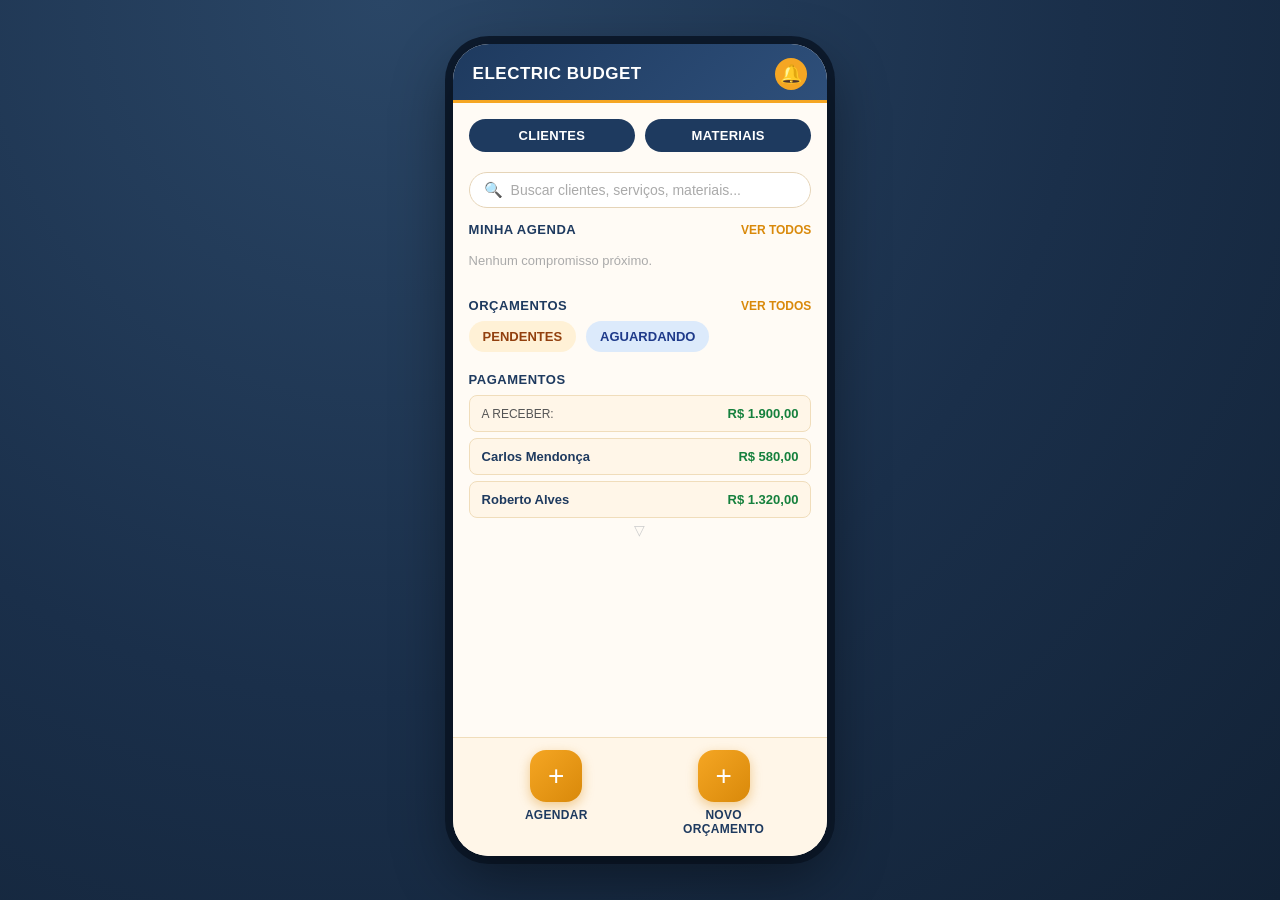
<file: index.html>
<!DOCTYPE html>
<html lang="pt-BR">
<head>
<meta charset="UTF-8">
<meta name="viewport" content="width=device-width, initial-scale=1.0">
<title>Electric Budget – Protótipo</title>
<link rel="stylesheet" href="style.css">
</head>
<body>
<div class="phone">

<!-- ===== HOME ===== -->
<div class="screen active" id="screen-home">
<div class="topbar">
<div class="topbar-row">
<span class="topbar-title" onclick="goTo('screen-perfil-eletricista')" style="cursor:pointer;">Electric Budget</span>
<span class="bell-icon" onclick="goTo('screen-notificacoes')" aria-label="Notificações" role="button">🔔</span>
</div>
</div>
<div class="scroll-body">
<div class="quick-btns">
<div class="quick-btn" onclick="goTo('screen-clientes')" aria-label="Ir para clientes">CLIENTES</div>
<div class="quick-btn" onclick="goTo('screen-materiais')" aria-label="Ir para materiais">MATERIAIS</div>
</div>
<div class="home-search" role="search">
<span class="home-search-icon" aria-hidden="true">🔍</span>
<input id="home-search-input" placeholder="Buscar clientes, serviços, materiais..." type="search" oninput="buscaGlobal()" aria-label="Busca global"/>
</div>
<div id="home-search-results" class="search-results" aria-live="polite"></div>
<div id="home-main-content">
<div class="section-header">
<span class="section-label">Minha Agenda</span>
<span class="section-link" onclick="goTo('screen-agenda')" role="button">VER TODOS</span>
</div>
<div id="home-agenda-list"></div>
<div class="section-header">
<span class="section-label">Orçamentos</span>
<span class="section-link" onclick="goTo('screen-relatorio')" role="button">VER TODOS</span>
</div>
<div class="orc-row">
<div class="orc-chip pendente" onclick="novoOrcamento()" aria-label="Ver orçamentos pendentes">PENDENTES</div>
<div class="orc-chip aguardando" onclick="novoOrcamento()" aria-label="Ver orçamentos aguardando aprovação">AGUARDANDO</div>
</div>
<div class="section-header" style="margin-top:20px;">
<span class="section-label">Pagamentos</span>
</div>
<div class="pay-home-scroll" id="pay-home-list"></div>
</div>
<div class="scroll-indicator" aria-hidden="true">▽</div>
<div style="height:16px;"></div>
</div>
<div class="bottom-bar">
<div class="bottom-action" onclick="goTo('screen-agenda')">
<div class="fab">+</div>
<div class="fab-label">Agendar</div>
</div>
<div class="bottom-action" onclick="novoOrcamento()">
<div class="fab">+</div>
<div class="fab-label">Novo<br/>Orçamento</div>
</div>
</div>
</div>
<!-- ===== PAGAMENTOS ===== -->
<div class="screen" id="screen-pagamentos">
<div class="topbar">
<div class="topbar-row">
<button class="back-btn" onclick="goTo('screen-home')" aria-label="Voltar">←</button>
<span class="topbar-title">Pagamentos</span>
<span style="width:28px;"></span>
</div>
</div>
<div class="scroll-body">
<div class="section-label" style="margin-bottom:10px;">PAGAMENTOS</div>
<div class="pay-summary-row">
<div class="pay-summary-card">
<div class="ps-label">ESTA SEMANA</div>
<div class="ps-val">R$ 2.140,00</div>
</div>
<div class="pay-summary-card">
<div class="ps-label">ESTE MÊS</div>
<div class="ps-val">R$ 8.650,00</div>
</div>
</div>
<div class="filter-row">
<div class="filter-chip active" onclick="filterPagamentos(this)">TODOS</div>
<div class="filter-chip" onclick="filterPagamentos(this)">PENDENTE</div>
<div class="filter-chip" onclick="filterPagamentos(this)">ATRASADO</div>
<div class="filter-chip" onclick="filterPagamentos(this)">PAGO</div>
<div class="filter-chip" onclick="filterPagamentos(this)">ESTE MÊS</div>
</div>
<div id="pay-list"></div>
<div class="scroll-indicator">▽</div>
<div style="height:16px;"></div>
</div>
<div class="bottom-bar" style="justify-content:flex-end;">
<div class="bottom-action" onclick="goTo('screen-novo-pagamento')">
<div class="fab">+</div>
<div class="fab-label">Registrar<br/>Pagamento</div>
</div>
</div>
</div>
<!-- ===== NOVO PAGAMENTO ===== -->
<div class="screen" id="screen-novo-pagamento">
<div class="topbar">
<div class="topbar-row">
<button class="back-btn" onclick="goTo('screen-pagamentos')">←</button>
<span class="topbar-title">Registrar Pagamento</span>
<span style="width:28px;"></span>
</div>
</div>
<div class="scroll-body">
<div class="form-section-label" style="margin-bottom:6px;">DADOS DO PAGAMENTO</div>
<div style="border-top:1.5px solid #d0d0d0;margin-bottom:14px;"></div>
<div class="field-label">CLIENTE</div>
<div class="select-wrap">
<select id="pay-cliente-input" class="field-select">
<option disabled selected value="">Selecionar cliente...</option>
<option>Carlos Mendonça</option>
<option>Maria Aparecida</option>
<option>Roberto Alves</option>
<option>Fernanda Rocha</option>
<option>João Paulo Souza</option>
<option>Ana Lima</option>
<option>Pedro Costa</option>
<option>Luciana Martins</option>
</select>
</div>
<div class="field-label">SERVIÇO</div>
<input id="pay-servico-input" class="field-input" placeholder="Ex: Instalação de quadro elétrico" type="text"/>
<div class="field-label">VALOR (R$)</div>
<input id="pay-valor-input" class="field-input" placeholder="0,00" type="number" step="0.01" min="0"/>
<div class="field-label">FORMA DE PAGAMENTO</div>
<div class="filter-row" id="pay-forma-row" style="flex-wrap:wrap;gap:6px;">
<div class="filter-chip active" onclick="selectForma(this)">PIX</div>
<div class="filter-chip" onclick="selectForma(this)">DINHEIRO</div>
<div class="filter-chip" onclick="selectForma(this)">CARTÃO</div>
<div class="filter-chip" onclick="selectForma(this)">BOLETO</div>
</div>
<div class="field-label">STATUS</div>
<div class="filter-row" id="pay-status-row" style="flex-wrap:wrap;gap:6px;">
<div class="filter-chip active" onclick="selectStatusPag(this)">PAGO</div>
<div class="filter-chip" onclick="selectStatusPag(this)">PENDENTE</div>
<div class="filter-chip" onclick="selectStatusPag(this)">ATRASADO</div>
</div>
<div class="field-label">DATA</div>
<input id="pay-data-input" class="field-input" type="date"/>
<div id="pay-erro" style="display:none;color:#ef4444;font-size:12px;margin-top:10px;font-weight:600;"></div>
<div style="height:16px;"></div>
</div>
<div style="padding:12px 16px 20px;border-top:1px solid #e0e0e0;background:#fff;flex-shrink:0;">
<button class="full-btn" onclick="salvarPagamento()">SALVAR PAGAMENTO</button>
</div>
</div>
<!-- ===== LISTA CLIENTES ===== -->
<div class="screen" id="screen-clientes">
<div class="topbar">
<div class="topbar-row">
<button class="back-btn" onclick="goTo('screen-home')" aria-label="Voltar">←</button>
<span class="topbar-title">Lista Clientes</span>
<span style="width:28px;"></span>
</div>
</div>
<div class="scroll-body">
<div class="sub-label">CLIENTES</div>
<div class="search-box">
<span class="search-icon">🔍</span>
<input placeholder="Buscar cliente..." type="text"/>
</div>
<div class="clientes-count">8 CLIENTES CADASTRADOS</div>
<div class="cliente-row" onclick="goTo('screen-perfil-cliente')">
<div class="avatar">CM</div>
<div class="cliente-info"><div class="cnome">Carlos Mendonça</div><div class="ccel">(55) 9 9812-3344</div></div>
</div>
<div class="cliente-row" onclick="goTo('screen-perfil-cliente')">
<div class="avatar">MA</div>
<div class="cliente-info"><div class="cnome">Maria Aparecida</div><div class="ccel">(55) 9 9701-5588</div></div>
</div>
<div class="cliente-row" onclick="goTo('screen-perfil-cliente')">
<div class="avatar">RA</div>
<div class="cliente-info"><div class="cnome">Roberto Alves</div><div class="ccel">(55) 9 9633-7721</div></div>
</div>
<div class="cliente-row" onclick="goTo('screen-perfil-cliente')">
<div class="avatar">FR</div>
<div class="cliente-info"><div class="cnome">Fernanda Rocha</div><div class="ccel">(55) 9 9455-0091</div></div>
</div>
<div class="cliente-row" onclick="goTo('screen-perfil-cliente')">
<div class="avatar">JP</div>
<div class="cliente-info"><div class="cnome">João Paulo Souza</div><div class="ccel">(55) 9 9388-2267</div></div>
</div>
<div class="cliente-row" onclick="goTo('screen-perfil-cliente')">
<div class="avatar">AL</div>
<div class="cliente-info"><div class="cnome">Ana Lima</div><div class="ccel">(55) 9 9214-6630</div></div>
</div>
<div class="cliente-row" onclick="goTo('screen-perfil-cliente')">
<div class="avatar">PC</div>
<div class="cliente-info"><div class="cnome">Pedro Costa</div><div class="ccel">(55) 9 9960-1145</div></div>
</div>
<div class="cliente-row" onclick="goTo('screen-perfil-cliente')">
<div class="avatar">LM</div>
<div class="cliente-info"><div class="cnome">Luciana Martins</div><div class="ccel">(55) 9 9871-4409</div></div>
</div>
<div class="scroll-indicator">▽</div>
<div style="height:16px;"></div>
</div>
<div class="bottom-bar" style="justify-content:flex-end;">
<div class="bottom-action" onclick="goTo('screen-novo-cliente')">
<div class="fab">+</div>
<div class="fab-label">Adicionar<br/>Cliente</div>
</div>
</div>
</div>
<!-- ===== LISTA MATERIAIS ===== -->
<div class="screen" id="screen-materiais">
<div class="topbar">
<div class="topbar-row">
<button class="back-btn" onclick="goTo('screen-home')" aria-label="Voltar">←</button>
<span class="topbar-title">Lista Materiais</span>
<span style="width:28px;"></span>
</div>
</div>
<div class="scroll-body">
<div class="sub-label">MATERIAIS</div>
<div class="search-box">
<span class="search-icon">🔍</span>
<input id="mat-busca" placeholder="Buscar material..." type="text" oninput="renderMateriais()"/>
</div>
<div class="filter-row" id="mat-filter-row">
<div class="filter-chip active" onclick="filterMateriais(this)">TODOS</div>
<div class="filter-chip" onclick="filterMateriais(this)">FIOS</div>
<div class="filter-chip" onclick="filterMateriais(this)">DISJUNTORES</div>
<div class="filter-chip" onclick="filterMateriais(this)">TOMADAS</div>
<div class="filter-chip" onclick="filterMateriais(this)">ILUMINAÇÃO</div>
</div>
<div id="mat-list"></div>
<div class="scroll-indicator">▽</div>
<div style="height:16px;"></div>
</div>
<div class="bottom-bar" style="justify-content:flex-end;">
<div class="bottom-action" onclick="novoMaterial()">
<div class="fab">+</div>
<div class="fab-label">Adicionar<br/>Material</div>
</div>
</div>
</div>
<!-- ===== NOVO MATERIAL ===== -->
<div class="screen" id="screen-novo-material">
<div class="topbar">
<div class="topbar-row">
<button class="back-btn" onclick="goTo('screen-materiais')">←</button>
<span class="topbar-title" id="mat-form-title">Novo Material</span>
<span style="width:28px;"></span>
</div>
</div>
<div class="scroll-body">
<div class="form-section-label" style="margin-bottom:6px;">DADOS DO MATERIAL</div>
<div style="border-top:1.5px solid #d0d0d0;margin-bottom:14px;"></div>
<div class="field-label">NOME DO MATERIAL</div>
<input id="mat-nome-input" class="field-input" placeholder="Ex: Fio 2,5mm² Flexível" type="text"/>
<div class="field-label">CATEGORIA</div>
<div class="filter-row" id="mat-cat-row" style="flex-wrap:wrap;gap:6px;">
<div class="filter-chip active" onclick="selectCategoria(this)">FIOS</div>
<div class="filter-chip" onclick="selectCategoria(this)">DISJUNTORES</div>
<div class="filter-chip" onclick="selectCategoria(this)">TOMADAS</div>
<div class="filter-chip" onclick="selectCategoria(this)">ILUMINAÇÃO</div>
<div class="filter-chip" onclick="selectCategoria(this)">OUTROS</div>
</div>
<div class="field-row2" style="margin-top:14px;">
<div>
<div class="field-label" style="margin-top:0;">UNIDADE</div>
<div class="select-wrap">
<select id="mat-unid-input" class="field-select">
<option value="metro">Metro</option>
<option value="unidade" selected>Unidade</option>
<option value="pacote">Pacote</option>
<option value="kg">KG</option>
<option value="rolo">Rolo</option>
</select>
</div>
</div>
<div>
<div class="field-label" style="margin-top:0;">PREÇO (R$)</div>
<input id="mat-preco-input" class="field-input" placeholder="0,00" type="number" step="0.01" min="0"/>
</div>
</div>
<div id="mat-erro" style="display:none;color:#ef4444;font-size:12px;margin-top:10px;font-weight:600;"></div>
<div style="height:16px;"></div>
</div>
<div style="padding:12px 16px 20px;border-top:1px solid #e0e0e0;background:#fff;flex-shrink:0;">
<button class="full-btn" onclick="salvarMaterial()">SALVAR MATERIAL</button>
</div>
</div>
<!-- ===== NOVO ORÇAMENTO ===== -->
<div class="screen" id="screen-orcamento">
<div class="topbar">
<div class="topbar-row">
<button class="back-btn" onclick="goTo('screen-home')" aria-label="Voltar">←</button>
<span class="topbar-title">Novo Orçamento</span>
<span style="width:28px;"></span>
</div>
</div>
<div class="scroll-body">
<div class="field-label">NOME DO CLIENTE</div>
<div class="select-wrap">
<select class="field-select">
<option disabled="" selected="" value="">Selecionar cliente...</option>
<option>Carlos Mendonça</option>
<option>Maria Aparecida</option>
<option>Roberto Alves</option>
<option>Fernanda Rocha</option>
</select>
</div>
<button class="cadastro-rapido-btn" onclick="goTo('screen-novo-cliente')">
      CADASTRO RÁPIDO <span>+</span>
</button>
<div class="form-section">
<div style="display:flex;justify-content:space-between;align-items:center;margin-bottom:8px;">
<span class="form-section-label">MATERIAIS</span>
<span class="adicionar-link" onclick="goTo('screen-picker-material')">ADICIONAR +</span>
</div>
<div class="orc-table-header">
<span>ITEM</span><span style="text-align:center;">QTD</span><span style="text-align:right;">TOTAL</span><span></span>
</div>
<div class="orc-items-scroll">
<div id="orc-mat-list"></div>
</div>
</div>
<div class="form-section">
<div style="display:flex;justify-content:space-between;align-items:center;margin-bottom:8px;">
<span class="form-section-label">MÃO DE OBRA</span>
<span class="adicionar-link" onclick="toggleFormMob()">ADICIONAR +</span>
</div>
<div id="orc-mob-form" style="display:none;margin-bottom:10px;">
<input id="mob-nome-input" class="field-input" placeholder="Ex: Instalação de quadro" type="text" style="margin-bottom:6px;"/>
<div style="display:flex;gap:8px;align-items:center;">
<input id="mob-valor-input" class="field-input" placeholder="Valor R$" type="number" step="0.01" min="0" style="flex:1;"/>
<button onclick="adicionarMobOrc()" style="background:#1e3a5f;color:#fff;border:none;border-radius:8px;padding:9px 14px;font-weight:700;font-size:13px;cursor:pointer;">OK</button>
</div>
</div>
<div class="orc-items-scroll">
<div id="orc-mob-list"></div>
</div>
</div>
<div class="orc-totals-box">
<div class="orc-total-row"><span>MATERIAIS</span><span id="orc-total-mat">R$ 0,00</span></div>
<div class="orc-total-row"><span>MÃO DE OBRA</span><span id="orc-total-mob">R$ 0,00</span></div>
<div class="orc-total-row total-main"><span>TOTAL</span><span id="orc-total-geral">R$ 0,00</span></div>
</div>
<div style="height:16px;"></div>
</div>
<div class="dual-btns">
<button class="dual-btn" onclick="salvarRascunho()" aria-label="Salvar como rascunho">RASCUNHO</button>
<button class="dual-btn primary" onclick="salvarOrcamentoPDF()" aria-label="Salvar orçamento">SALVAR PDF</button>
</div>
</div>
<!-- ===== PICKER MATERIAL ===== -->
<div class="screen" id="screen-picker-material">
<div class="topbar">
<div class="topbar-row">
<button class="back-btn" onclick="goTo('screen-orcamento')">←</button>
<span class="topbar-title">Selecionar Material</span>
<span style="width:28px;"></span>
</div>
</div>
<div class="scroll-body">
<div class="sub-label" style="margin-bottom:10px;">MATERIAIS CADASTRADOS</div>
<div id="picker-mat-list"></div>
<div style="height:16px;"></div>
</div>
</div>
<!-- ===== AGENDA ===== -->
<div class="screen" id="screen-agenda">
<div class="topbar">
<div class="topbar-row">
<button class="back-btn" onclick="goTo('screen-home')" aria-label="Voltar">←</button>
<span class="topbar-title">Agenda</span>
<span style="width:28px;"></span>
</div>
</div>
<div class="scroll-body">
<div class="section-label" style="margin-bottom:12px;">MINHA AGENDA</div>
<div class="agenda-cal-container" id="agenda-cal"></div>
<div id="agenda-events"></div>
<div style="height:16px;"></div>
</div>
<div class="bottom-bar" style="justify-content:flex-end;">
<div class="bottom-action" onclick="goTo('screen-novo-agendamento')">
<div class="fab">+</div>
<div class="fab-label">Agendar</div>
</div>
</div>
</div>
<!-- ===== DETALHE AGENDAMENTO ===== -->
<div class="screen" id="screen-detalhe-agendamento">
<div class="topbar">
<div class="topbar-row">
<button class="back-btn" onclick="goTo('screen-agenda')">←</button>
<span class="topbar-title">Compromisso</span>
<span style="width:28px;"></span>
</div>
</div>
<div class="scroll-body">
<div class="perfil-header-box" style="margin-bottom:16px;">
<div class="perfil-avatar-row">
<div class="perfil-avatar" id="det-avatar" style="background:#1e3a5f;color:#fff;">CM</div>
<div>
<div class="perfil-nome" id="det-cliente" onclick="goTo('screen-perfil-cliente')" style="cursor:pointer;text-decoration:underline;text-underline-offset:3px;"></div>
<div class="perfil-cidade" id="det-data-hora"></div>
</div>
</div>
</div>
<div class="form-section-label" style="margin-bottom:6px;">SERVIÇO</div>
<div style="border-top:1.5px solid #222;margin-bottom:14px;"></div>
<div class="perfil-info-box">
<div class="perfil-info-label">DESCRIÇÃO</div>
<div class="perfil-info-val" id="det-desc"></div>
<div class="perfil-info-label" id="det-obs-label">OBSERVAÇÕES</div>
<div class="perfil-info-val" id="det-obs"></div>
</div>
<div style="height:16px;"></div>
</div>
<div class="dual-btns">
<button class="dual-btn" style="color:#ef4444;border-color:#ef4444;" onclick="cancelarAgendamento()">CANCELAR</button>
<button class="dual-btn primary" onclick="editarAgendamento()">EDITAR</button>
</div>
</div>
<!-- ===== NOVO AGENDAMENTO ===== -->
<div class="screen" id="screen-novo-agendamento">
<div class="topbar">
<div class="topbar-row">
<button class="back-btn" onclick="goTo('screen-agenda')">←</button>
<span class="topbar-title">Novo Agendamento</span>
<span style="width:28px;"></span>
</div>
</div>
<div class="scroll-body">
<div class="form-section-label" style="margin-bottom:6px;">DADOS DO AGENDAMENTO</div>
<div style="border-top:1.5px solid #d0d0d0;margin-bottom:14px;"></div>
<div class="field-label">CLIENTE</div>
<div class="select-wrap">
<select id="ag-cliente-input" class="field-select">
<option disabled selected value="">Selecionar cliente...</option>
<option>Carlos Mendonça</option>
<option>Maria Aparecida</option>
<option>Roberto Alves</option>
<option>Fernanda Rocha</option>
<option>João Paulo Souza</option>
<option>Ana Lima</option>
<option>Pedro Costa</option>
<option>Luciana Martins</option>
</select>
</div>
<div class="field-label">DESCRIÇÃO DO SERVIÇO</div>
<input id="ag-desc-input" class="field-input" placeholder="Ex: Instalação de quadro elétrico" type="text"/>
<div class="field-row2" style="margin-top:14px;">
<div>
<div class="field-label" style="margin-top:0;">DATA</div>
<input id="ag-data-input" class="field-input" type="date"/>
</div>
<div>
<div class="field-label" style="margin-top:0;">HORA</div>
<input id="ag-hora-input" class="field-input" type="time"/>
</div>
</div>
<div class="field-label">OBSERVAÇÕES</div>
<textarea id="ag-obs-input" class="field-textarea" placeholder="Detalhes adicionais..."></textarea>
<div id="ag-erro" style="display:none;color:#ef4444;font-size:12px;margin-top:10px;font-weight:600;"></div>
<div style="height:16px;"></div>
</div>
<div style="padding:12px 16px 20px;border-top:1px solid #e0e0e0;background:#fff;flex-shrink:0;">
<button class="full-btn" onclick="salvarAgendamento()">SALVAR AGENDAMENTO</button>
</div>
</div>
<!-- ===== NOVO CLIENTE ===== -->
<div class="screen" id="screen-novo-cliente">
<div class="topbar">
<div class="topbar-row">
<button class="back-btn" onclick="history_back()">←</button>
<span class="topbar-title">Novo Cliente</span>
<span style="width:28px;"></span>
</div>
</div>
<div class="scroll-body">
<div class="form-section-label" style="margin-bottom:6px;">IDENTIFICAÇÃO</div>
<div style="border-top:1.5px solid #d0d0d0;margin-bottom:14px;"></div>
<div class="field-label">NOME COMPLETO</div>
<input class="field-input" placeholder="Ex: João da Silva" type="text"/>
<div class="field-label">TELEFONE / WHATSAPP</div>
<input class="field-input" placeholder="(55) 9 9000-0000" type="text"/>
<div class="form-section">
<div class="form-section-label" style="margin-bottom:10px;">ENDEREÇO</div>
<div class="field-label">RUA E NÚMERO</div>
<input class="field-input" placeholder="Ex: Rua das Acácias, 142" type="text"/>
<div class="field-row2" style="margin-top:14px;">
<div>
<div class="field-label" style="margin-top:0;">BAIRRO</div>
<input class="field-input" placeholder="Centro" type="text"/>
</div>
<div>
<div class="field-label" style="margin-top:0;">CIDADE</div>
<input class="field-input" placeholder="Ijuí" type="text"/>
</div>
</div>
</div>
<div class="form-section">
<div class="form-section-label" style="margin-bottom:10px;">OBSERVAÇÕES</div>
<textarea class="field-textarea" placeholder="Anotações sobre o cliente..."></textarea>
</div>
<div style="height:16px;"></div>
</div>
<div style="padding:12px 16px 20px;border-top:1px solid #e0e0e0;background:#fff;flex-shrink:0;">
<button class="full-btn" onclick="salvarCliente()">SALVAR CLIENTE</button>
</div>
</div>
<!-- ===== PERFIL DO CLIENTE ===== -->
<div class="screen" id="screen-perfil-cliente">
<div class="topbar">
<div class="topbar-row">
<button class="back-btn" onclick="goTo('screen-clientes')">←</button>
<span class="topbar-title">Perfil do Cliente</span>
<span style="width:28px;"></span>
</div>
</div>
<div class="scroll-body">
<div class="perfil-header-box">
<div class="perfil-edit-row">
<span class="perfil-edit-link" onclick="goTo('screen-novo-cliente')">EDITAR</span>
</div>
<div class="perfil-avatar-row">
<div class="perfil-avatar">CM</div>
<div>
<div class="perfil-nome">Carlos Mendonça</div>
<div class="perfil-cidade">Ijuí – RS</div>
</div>
</div>
</div>
<div class="perfil-info-box">
<div class="perfil-info-label">CELULAR/WHATSAPP</div>
<div class="perfil-info-val">(55) 9 9812-3344</div>
<div class="perfil-info-label">ENDEREÇO</div>
<div class="perfil-info-val">Rua Sete de Setembro, 278 – Centro</div>
<div class="perfil-info-label">OBSERVAÇÕES</div>
<div class="perfil-info-val">Prefere contato por WhatsApp. Portão azul.</div>
</div>
<div class="form-section-label" style="margin-bottom:6px;">FINANCEIRO</div>
<div style="border-top:1.5px solid #222;margin-bottom:14px;"></div>
<div class="fin-row">
<div class="fin-card faturado">
<div class="fin-label">TOTAL FATURADO</div>
<div class="fin-val">R$ 3.740,00</div>
</div>
<div class="fin-card aberto">
<div class="fin-label">EM ABERTO</div>
<div class="fin-val">R$ 580,00</div>
</div>
</div>
<div style="display:flex;justify-content:space-between;align-items:center;margin-bottom:8px;">
<span class="form-section-label">ORÇAMENTOS</span>
<span class="section-link">VER TODOS</span>
</div>
<div class="orc-hist-row" onclick="abrirOrcDetalhe('pendente')">
<div class="orc-hist-left">
<div class="orc-hist-nome">Instalação de quadro elétrico</div>
<div class="orc-hist-data">26/06/2026</div>
</div>
<div class="orc-hist-right">
<span class="orc-hist-val">R$ 1.190,00</span>
<span class="orc-hist-badge" style="background:#fff7ed;color:#92400e;border:1.5px solid #f59e0b;">PENDENTE</span>
</div>
</div>
<div class="orc-hist-row" onclick="abrirOrcDetalhe('pago')">
<div class="orc-hist-left">
<div class="orc-hist-nome">Troca de fiação – sala</div>
<div class="orc-hist-data">10/05/2026</div>
</div>
<div class="orc-hist-right">
<span class="orc-hist-val">R$ 850,00</span>
<span class="orc-hist-badge" style="background:#f0fdf4;color:#166534;border:1.5px solid #22c55e;">PAGO</span>
</div>
</div>
<div class="orc-hist-row" onclick="abrirOrcDetalhe('pago')">
<div class="orc-hist-left">
<div class="orc-hist-nome">Instalação de ar-condicionado</div>
<div class="orc-hist-data">02/03/2026</div>
</div>
<div class="orc-hist-right">
<span class="orc-hist-val">R$ 420,00</span>
<span class="orc-hist-badge" style="background:#f0fdf4;color:#166534;border:1.5px solid #22c55e;">PAGO</span>
</div>
</div>
<div class="orc-hist-row" onclick="abrirOrcDetalhe('pago')">
<div class="orc-hist-left">
<div class="orc-hist-nome">Revisão quadro de luz</div>
<div class="orc-hist-data">15/01/2026</div>
</div>
<div class="orc-hist-right">
<span class="orc-hist-val">R$ 280,00</span>
<span class="orc-hist-badge" style="background:#f0fdf4;color:#166534;border:1.5px solid #22c55e;">PAGO</span>
</div>
</div>
<div class="orc-hist-row" onclick="abrirOrcDetalhe('aprovado')">
<div class="orc-hist-left">
<div class="orc-hist-nome">Passagem de fiação – quarto</div>
<div class="orc-hist-data">08/11/2025</div>
</div>
<div class="orc-hist-right">
<span class="orc-hist-val">R$ 320,00</span>
<span class="orc-hist-badge" style="background:#eff6ff;color:#1e3a8a;border:1.5px solid #3b82f6;">APROVADO</span>
</div>
</div>
<div style="height:16px;"></div>
</div>
</div>
<!-- ===== NOTIFICAÇÕES ===== -->
<div class="screen" id="screen-notificacoes">
<div class="topbar">
<div class="topbar-row">
<button class="back-btn" onclick="goTo('screen-home')" aria-label="Voltar">←</button>
<span class="topbar-title">Notificações</span>
<span style="width:28px;"></span>
</div>
</div>
<div class="scroll-body">
<div class="notif-group-label">HOJE</div>
<div class="notif-item">
<div class="notif-dot late"></div>
<div class="notif-content">
<div class="notif-title">Pagamento atrasado – Roberto Alves</div>
<div class="notif-sub">R$ 1.320,00 · Venceu há 3 dias</div>
</div>
<div class="notif-time">08:15</div>
</div>
<div class="notif-item">
<div class="notif-dot pay"></div>
<div class="notif-content">
<div class="notif-title">Pagamento pendente – Carlos Mendonça</div>
<div class="notif-sub">R$ 580,00 · Instalação de quadro elétrico</div>
</div>
<div class="notif-time">08:00</div>
</div>
<div class="notif-item">
<div class="notif-dot agenda"></div>
<div class="notif-content">
<div class="notif-title">Compromisso em 1 hora</div>
<div class="notif-sub">Carlos Mendonça · Instalação de quadro</div>
</div>
<div class="notif-time">07:00</div>
</div>
<div class="notif-group-label">ONTEM</div>
<div class="notif-item">
<div class="notif-dot orc"></div>
<div class="notif-content">
<div class="notif-title">Orçamento aprovado – Fernanda Rocha</div>
<div class="notif-sub">R$ 390,00 · Instalação de tomadas</div>
</div>
<div class="notif-time">15:22</div>
</div>
<div class="notif-item">
<div class="notif-dot pay"></div>
<div class="notif-content">
<div class="notif-title">Pagamento recebido – Maria Aparecida</div>
<div class="notif-sub">R$ 270,00 · Revisão geral</div>
</div>
<div class="notif-time">11:04</div>
</div>
<div style="height:16px;"></div>
</div>
</div>
<!-- ===== DETALHE ORÇAMENTO ===== -->
<div class="screen" id="screen-orcamento-detalhe">
<div class="topbar">
<div class="topbar-row">
<button class="back-btn" onclick="goTo('screen-perfil-cliente')">←</button>
<span class="topbar-title">Orçamento</span>
<span style="width:28px;"></span>
</div>
</div>
<div class="scroll-body">
<div class="orc-det-header">
<div class="orc-det-row">
<div>
<div class="orc-det-cliente">Carlos Mendonça</div>
<div class="orc-det-data">26/06/2026</div>
</div>
<span class="status-badge pendente">PENDENTE</span>
</div>
</div>
<div class="form-section">
<div class="form-section-label" style="margin-bottom:8px;">MATERIAIS</div>
<div class="orc-table-header">
<span>ITEM</span><span style="text-align:center;">QTD</span><span style="text-align:right;">TOTAL</span><span></span>
</div>
<div class="orc-item-row">
<div><div class="orc-item-nome">Fio 2,5mm² Flexível</div><div class="orc-item-preco">R$ 4,90 / metro</div></div>
<div class="orc-item-qty">80</div>
<div class="orc-item-total">R$ 392,00</div>
<div></div>
</div>
<div class="orc-item-row">
<div><div class="orc-item-nome">Tomada 2P+T 10A</div><div class="orc-item-preco">R$ 12,80 / un.</div></div>
<div class="orc-item-qty">6</div>
<div class="orc-item-total">R$ 76,80</div>
<div></div>
</div>
<div class="orc-item-row">
<div><div class="orc-item-nome">Disjuntor 20A Bipolar</div><div class="orc-item-preco">R$ 38,50 / un.</div></div>
<div class="orc-item-qty">2</div>
<div class="orc-item-total">R$ 77,00</div>
<div></div>
</div>
<div class="orc-item-row">
<div><div class="orc-item-nome">Eletroduto 3/4" Flexível</div><div class="orc-item-preco">R$ 3,15 / metro</div></div>
<div class="orc-item-qty">30</div>
<div class="orc-item-total">R$ 94,50</div>
<div></div>
</div>
</div>
<div class="form-section">
<div class="form-section-label" style="margin-bottom:8px;">MÃO DE OBRA</div>
<div class="orc-item-row" style="grid-template-columns:1fr 90px 20px;">
<div class="orc-item-nome">Instalação de quadro</div>
<div class="orc-item-total">R$ 250,00</div>
<div></div>
</div>
<div class="orc-item-row" style="grid-template-columns:1fr 90px 20px;">
<div class="orc-item-nome">Passagem de fiação</div>
<div class="orc-item-total">R$ 180,00</div>
<div></div>
</div>
<div class="orc-item-row" style="grid-template-columns:1fr 90px 20px;">
<div class="orc-item-nome">Finalização e testes</div>
<div class="orc-item-total">R$ 120,00</div>
<div></div>
</div>
</div>
<div class="orc-totals-box">
<div class="orc-total-row"><span>MATERIAIS</span><span>R$ 640,30</span></div>
<div class="orc-total-row"><span>MÃO DE OBRA</span><span>R$ 550,00</span></div>
<div class="orc-total-row total-main"><span>TOTAL</span><span>R$ 1.190,30</span></div>
</div>
<div style="height:16px;"></div>
</div>
<div class="dual-btns">
<button class="dual-btn" onclick="goTo('screen-orcamento')">EDITAR</button>
<button id="orc-det-cobrar-btn" class="dual-btn primary">COBRAR AGORA</button>
</div>
</div>
<!-- ===== PERFIL ELETRICISTA ===== -->
<div class="screen" id="screen-perfil-eletricista">
<div class="topbar">
<div class="topbar-row">
<button class="back-btn" onclick="goTo('screen-home')" aria-label="Voltar">←</button>
<span class="topbar-title">Meu Perfil</span>
<span style="width:28px;"></span>
</div>
</div>
<div class="scroll-body">
<div class="perfil-header-box">
<div class="perfil-edit-row">
<span class="perfil-edit-link">EDITAR</span>
</div>
<div class="perfil-avatar-row">
<div class="perfil-avatar" style="background:#1e293b;color:#fff;">EG</div>
<div>
<div class="perfil-nome">Erik Gastão</div>
<div class="perfil-cidade">Eletricista Autônomo · Ijuí – RS</div>
</div>
</div>
</div>
<div class="perfil-info-box">
<div class="perfil-info-label">CELULAR/WHATSAPP</div>
<div class="perfil-info-val">(55) 9 9999-0000</div>
<div class="perfil-info-label">E-MAIL</div>
<div class="perfil-info-val">erik@eletricista.com</div>
<div class="perfil-info-label">CNPJ / CPF</div>
<div class="perfil-info-val">000.000.000-00</div>
</div>
<div class="form-section-label" style="margin-bottom:6px;">CONFIGURAÇÕES</div>
<div style="border-top:1.5px solid #222;margin-bottom:14px;"></div>
<div class="config-row">
<span class="config-label">Notificações de pagamento</span>
<div class="toggle on" onclick="toggleSwitch(this)"><div class="toggle-knob"></div></div>
</div>
<div class="config-row">
<span class="config-label">Lembrete de agenda (1h antes)</span>
<div class="toggle on" onclick="toggleSwitch(this)"><div class="toggle-knob"></div></div>
</div>
<div class="config-row">
<span class="config-label">Avisos de pagamento atrasado</span>
<div class="toggle" onclick="toggleSwitch(this)"><div class="toggle-knob"></div></div>
</div>
<div class="form-section-label" style="margin-bottom:6px;margin-top:20px;">SOBRE</div>
<div style="border-top:1.5px solid #222;margin-bottom:14px;"></div>
<div class="about-row"><span>Versão</span><span class="about-val">1.0.0</span></div>
<div class="about-row"><span>Suporte</span><span class="about-val about-link">suporte@electricbudget.app</span></div>
<div style="height:16px;"></div>
</div>
</div>
<!-- ===== RELATÓRIO ===== -->
<div class="screen" id="screen-relatorio">
<div class="topbar">
<div class="topbar-row">
<button class="back-btn" onclick="goTo('screen-home')" aria-label="Voltar">←</button>
<span class="topbar-title">Relatório</span>
<span style="width:28px;"></span>
</div>
</div>
<div class="scroll-body">
<div class="sub-label">RESUMO – JUNHO 2026</div>
<div class="rel-summary-row">
<div class="rel-card"><div class="rel-label">FATURADO</div><div class="rel-val green" id="rel-faturado">R$ 0,00</div></div>
<div class="rel-card"><div class="rel-label">EM ABERTO</div><div class="rel-val red" id="rel-aberto">R$ 0,00</div></div>
</div>
<div class="rel-summary-row" style="margin-top:8px;">
<div class="rel-card"><div class="rel-label">PAGAMENTOS</div><div class="rel-val" id="rel-orc-count">0</div></div>
<div class="rel-card"><div class="rel-label">PAGOS</div><div class="rel-val green" id="rel-orc-aprovados">0</div></div>
</div>
<div class="section-header" style="margin-top:20px;">
<span class="section-label">RECEITA MENSAL</span>
</div>
<div class="bar-chart">
<div class="bar-item"><div class="bar-fill" style="height:38%"></div><div class="bar-label">JAN</div></div>
<div class="bar-item"><div class="bar-fill" style="height:52%"></div><div class="bar-label">FEV</div></div>
<div class="bar-item"><div class="bar-fill" style="height:45%"></div><div class="bar-label">MAR</div></div>
<div class="bar-item"><div class="bar-fill" style="height:60%"></div><div class="bar-label">ABR</div></div>
<div class="bar-item"><div class="bar-fill" style="height:72%"></div><div class="bar-label">MAI</div></div>
<div class="bar-item"><div class="bar-fill current" style="height:88%"></div><div class="bar-label">JUN</div></div>
</div>
<div class="section-header" style="margin-top:20px;">
<span class="section-label">TOP CLIENTES</span>
</div>
<div class="top-cliente-row" onclick="goTo('screen-perfil-cliente')">
<div class="top-cli-rank">1</div>
<div class="top-cli-info"><div class="top-cli-nome">Carlos Mendonça</div><div class="top-cli-orc">4 orçamentos</div></div>
<div class="top-cli-val">R$ 3.740,00</div>
</div>
<div class="top-cliente-row" onclick="goTo('screen-perfil-cliente')">
<div class="top-cli-rank">2</div>
<div class="top-cli-info"><div class="top-cli-nome">Roberto Alves</div><div class="top-cli-orc">2 orçamentos</div></div>
<div class="top-cli-val">R$ 2.140,00</div>
</div>
<div class="top-cliente-row" onclick="goTo('screen-perfil-cliente')">
<div class="top-cli-rank">3</div>
<div class="top-cli-info"><div class="top-cli-nome">Fernanda Rocha</div><div class="top-cli-orc">3 orçamentos</div></div>
<div class="top-cli-val">R$ 1.580,00</div>
</div>
<div style="height:16px;"></div>
</div>
</div>
</div>

<div id="toast" role="status" aria-live="polite"></div>
<div id="confirm-modal" class="confirm-overlay" role="dialog" aria-modal="true" aria-labelledby="confirm-msg">
<div class="confirm-box">
<div class="confirm-msg" id="confirm-msg">Tem certeza?</div>
<div class="confirm-btns">
<button class="confirm-btn" onclick="confirmCancel()" aria-label="Cancelar ação">CANCELAR</button>
<button class="confirm-btn danger" onclick="confirmOk()" aria-label="Confirmar ação">CONFIRMAR</button>
</div>
</div>
</div>

<script src="script.js"></script>
</body>
</file>
<file: style.css>
:root {
    --brand: #F5A623;
    --brand-dark: #D9890A;
    --brand-light: #FFF3DE;
    --ink: #1E3A5F;
    --ink-light: #2E4F7A;
    --surface: #FFFBF5;
    --surface-alt: #FFF6E8;
  }

  * { box-sizing: border-box; margin: 0; padding: 0; }

  body {
    background: radial-gradient(circle at 30% 0%, #2a4666 0%, #1a2f4a 55%, #122236 100%);
    display: flex;
    justify-content: center;
    align-items: center;
    min-height: 100vh;
    min-height: 100dvh;
    padding: 16px;
    font-family: -apple-system, BlinkMacSystemFont, 'Segoe UI', sans-serif;
  }

  .phone {
    aspect-ratio: 9 / 19.5;
    height: min(812px, calc(100vh - 32px));
    height: min(812px, calc(100dvh - 32px));
    width: auto;
    max-width: 100%;
    background: var(--surface);
    border-radius: 36px;
    box-shadow: 0 20px 60px rgba(0,0,0,0.45), 0 0 0 8px #0d1b2e;
    overflow: hidden;
    display: flex;
    flex-direction: column;
    flex-shrink: 0;
    position: relative;
  }

  .screen { display: none; flex-direction: column; flex: 1; overflow: hidden; }
  .screen.active { display: flex; }

  /* TOP BAR */
  .topbar {
    background: linear-gradient(135deg, var(--ink) 0%, var(--ink-light) 100%);
    padding: 14px 20px 10px;
    border-bottom: 3px solid var(--brand);
    flex-shrink: 0;
  }
  .topbar-row { display: flex; align-items: center; justify-content: space-between; }
  .topbar-title { font-size: 17px; font-weight: 700; letter-spacing: 0.5px; text-transform: uppercase; color: #fff; }
  .back-btn { background: none; border: none; font-size: 22px; cursor: pointer; color: #fff; padding: 0 6px 0 0; line-height: 1; }
  .bell-icon { font-size: 18px; cursor: pointer; background: var(--brand); width: 32px; height: 32px; border-radius: 50%; display: flex; align-items: center; justify-content: center; }

  /* SCROLL BODY */
  .scroll-body { flex: 1; overflow-y: auto; padding: 16px; background: var(--surface); -webkit-overflow-scrolling: touch; }

  /* QUICK BTNS */
  .quick-btns { display: flex; gap: 10px; margin-bottom: 20px; }
  .quick-btn {
    flex: 1; border: none; border-radius: 20px; padding: 9px 0;
    font-size: 13px; font-weight: 700; text-align: center; cursor: pointer;
    background: var(--ink); color: #fff; letter-spacing: 0.3px; transition: background .15s;
  }
  .quick-btn:hover { background: var(--ink-light); }

  /* SECTION HEADERS */
  .section-header { display: flex; justify-content: space-between; align-items: center; margin-bottom: 8px; margin-top: 18px; }
  .section-header:first-child { margin-top: 0; }
  .section-label { font-size: 13px; font-weight: 800; letter-spacing: 0.5px; text-transform: uppercase; color: var(--ink); }
  .section-link { font-size: 12px; color: var(--brand-dark); font-weight: 700; text-decoration: none; cursor: pointer; }
  .sub-label { font-size: 11px; color: #94785A; text-transform: uppercase; letter-spacing: 0.4px; margin-bottom: 5px; margin-top: 4px; font-weight: 700; }

  /* AGENDA CARD (home) */
  .agenda-card { border: 1.5px solid #F0DDBB; border-left: 4px solid var(--brand); border-radius: 8px; padding: 10px 12px; margin-bottom: 8px; background: var(--surface-alt); }
  .agenda-card .horario { font-size: 11px; color: var(--brand-dark); text-transform: uppercase; letter-spacing: 0.3px; margin-bottom: 2px; font-weight: 700; }
  .agenda-card .cliente-name { font-size: 15px; font-weight: 700; margin-bottom: 1px; color: var(--ink); }
  .agenda-card .descricao { font-size: 13px; color: #6b5a46; }

  /* ORC CHIPS */
  .orc-row { display: flex; gap: 10px; margin-top: 6px; }
  .orc-chip {
    border-radius: 20px; padding: 8px 14px; font-size: 13px; font-weight: 700;
    border: none; background: #f0f0f0; cursor: pointer; transition: filter .15s;
  }
  .orc-chip:hover { filter: brightness(0.96); }
  /* colored chips */
  .orc-chip.pendente { background: #FFF1D6; color: #92400e; }
  .orc-chip.aguardando { background: #DCEAFB; color: #1e3a8a; }

  /* PAGAMENTOS HOME */
  .pay-home-scroll { display: flex; flex-direction: column; gap: 6px; max-height: 160px; overflow-y: auto; }
  .pay-home-card { background: var(--surface-alt); border: 1.5px solid #F0DDBB; border-radius: 8px; padding: 10px 12px; display: flex; justify-content: space-between; align-items: center; cursor: pointer; }
  .pay-home-card .pnome { font-size: 13px; font-weight: 600; color: var(--ink); }
  .pay-home-card .pvalor { font-size: 13px; font-weight: 800; color: #15803d; }

  .pay-home-card.today .pnome  {
    font-size: 12px;
    color: #555;
    font-weight: 500;
}

  /* BOTTOM BAR */
  .bottom-bar { border-top: 1px solid #F0DDBB; padding: 12px 20px 20px; display: flex; flex-shrink: 0; background: var(--surface-alt); }
  .bottom-action { flex: 1; display: flex; flex-direction: column; align-items: center; gap: 6px; cursor: pointer; }
  .fab {
    width: 52px; height: 52px; border-radius: 16px; border: none;
    background: linear-gradient(135deg, var(--brand) 0%, var(--brand-dark) 100%);
    box-shadow: 0 4px 12px rgba(217,137,10,0.4);
    display: flex; align-items: center; justify-content: center;
    font-size: 28px; font-weight: 300; color: #fff; cursor: pointer; transition: transform .15s, box-shadow .15s; line-height: 1;
  }
  .fab:hover { transform: translateY(-2px); box-shadow: 0 6px 16px rgba(217,137,10,0.5); }
  .fab-label { font-size: 12px; font-weight: 700; text-transform: uppercase; letter-spacing: 0.3px; text-align: center; color: var(--ink); }

  /* PAY SUMMARY */
  .pay-summary-row { display: flex; gap: 10px; margin-bottom: 14px; }
  .pay-summary-card { flex: 1; border: 1.5px solid #F0DDBB; border-radius: 10px; padding: 10px 12px; background: var(--surface-alt); }
  .pay-summary-card .ps-label { font-size: 10px; color: var(--brand-dark); text-transform: uppercase; letter-spacing: 0.5px; margin-bottom: 4px; font-weight: 700; }
  .pay-summary-card .ps-val { font-size: 20px; font-weight: 800; color: #15803d; }

  /* FILTER CHIPS */
  .filter-row { display: flex; gap: 7px; overflow-x: auto; padding-bottom: 4px; margin-bottom: 14px; scrollbar-width: none; }
  .filter-row::-webkit-scrollbar { display: none; }
  .filter-chip {
    border-radius: 20px; padding: 5px 14px; font-size: 12px; font-weight: 700;
    white-space: nowrap; border: 1.5px solid #e5d4b8; background: #fff; color: #6b5a46; cursor: pointer; transition: background .12s;
  }
  .filter-chip.active { background: var(--ink); color: #fff; border-color: var(--ink); }
  .filter-chip:hover:not(.active) { background: var(--surface-alt); }

  /* PAY ITEM CARD */
  .pay-item-card { border: 1.5px solid #F0E4D0; border-radius: 10px; padding: 12px; margin-bottom: 10px; background: #fff; box-shadow: 0 1px 3px rgba(30,58,95,0.06); }
  .pay-item-top { display: flex; justify-content: space-between; align-items: center; margin-bottom: 4px; }
  .pay-item-name { font-size: 15px; font-weight: 700; color: var(--ink); }
  .status-badge { border-radius: 20px; padding: 3px 10px; font-size: 11px; font-weight: 700; text-transform: uppercase; letter-spacing: 0.3px; }
  .status-badge.pendente { background: #FFF1D6; color: #92400e; }
  .status-badge.atrasado { background: #FEE2E2; color: #991b1b; }
  .status-badge.pago     { background: #DCFCE7; color: #166534; }
  .status-badge.aprovado { background: #DCEAFB; color: #1e3a8a; }
  .pay-item-servico { font-size: 13px; color: #6b5a46; margin-bottom: 2px; }
  .pay-item-valor { font-size: 14px; font-weight: 800; margin-bottom: 10px; color: var(--ink); }
  .pay-action-btn {
    width: 100%; border: none; border-radius: 8px; padding: 9px 0;
    font-size: 13px; font-weight: 700; text-transform: uppercase; letter-spacing: 0.5px;
    background: var(--surface-alt); color: var(--ink); cursor: pointer; transition: filter .12s;
  }
  .pay-action-btn:hover { filter: brightness(0.95); }
  .pay-action-btn.cobrar { background: #DC2626; color: #fff; }
  .pay-action-btn.aviso  { background: var(--brand); color: #fff; }

  /* CLIENTES */
  .search-box { display: flex; align-items: center; gap: 8px; border: 1.5px solid #e5d4b8; border-radius: 22px; padding: 8px 14px; margin-bottom: 10px; background: #fff; }
  .search-icon { font-size: 17px; color: var(--brand-dark); }
  .search-box input { border: none; outline: none; font-size: 14px; flex: 1; color: var(--ink); background: transparent; }
  .clientes-count { font-size: 11px; color: #94785A; text-transform: uppercase; letter-spacing: 0.4px; margin-bottom: 10px; font-weight: 700; }
  .cliente-row { display: flex; align-items: center; gap: 12px; padding: 10px 0; border-bottom: 1px solid #F0E4D0; cursor: pointer; transition: background .12s; }
  .cliente-row:hover { background: var(--surface-alt); }
  .avatar { width: 40px; height: 40px; border-radius: 50%; background: linear-gradient(135deg, var(--ink) 0%, var(--ink-light) 100%); flex-shrink: 0; display: flex; align-items: center; justify-content: center; font-size: 14px; font-weight: 700; color: #fff; }
  .cliente-info .cnome { font-size: 14px; font-weight: 700; color: var(--ink); }
  .cliente-info .ccel { font-size: 12px; color: #8a7a64; }

  /* SCROLL INDICATOR */
  .scroll-indicator { text-align: center; padding: 4px 0 0; color: #ccc; font-size: 14px; }

  /* FORM FIELDS */
  .field-label { font-size: 13px; color: #94785A; text-transform: uppercase; letter-spacing: 0.5px; margin-bottom: 5px; margin-top: 14px; font-weight: 700; }
  .field-label:first-child { margin-top: 0; }
  .field-input { width: 100%; border: 1.5px solid #e5d4b8; border-radius: 22px; padding: 9px 16px; font-size: 14px; color: var(--ink); outline: none; background: #fff; transition: border-color .15s; }
  .field-input:focus { border-color: var(--brand); }
  .field-textarea { width: 100%; border: 1.5px solid #e5d4b8; border-radius: 12px; padding: 10px 14px; font-size: 14px; color: var(--ink); outline: none; background: #fff; resize: none; font-family: inherit; min-height: 80px; }
  .field-select { width: 100%; border: 1.5px solid #e5d4b8; border-radius: 22px; padding: 9px 16px; font-size: 14px; color: #8a7a64; outline: none; background: #fff; appearance: none; cursor: pointer; }
  .select-wrap { position: relative; }
  .select-wrap::after { content: '▾'; position: absolute; right: 16px; top: 50%; transform: translateY(-50%); color: var(--brand-dark); pointer-events: none; font-size: 14px; }
  .form-section { border-top: 1.5px solid #F0E4D0; margin-top: 16px; padding-top: 12px; }
  .form-section-label { font-size: 13px; font-weight: 800; text-transform: uppercase; letter-spacing: 0.5px; margin-bottom: 4px; color: var(--ink); }
  .field-row2 { display: flex; gap: 10px; }
  .field-row2 > div { flex: 1; }
  .full-btn { width: 100%; border: none; border-radius: 10px; padding: 12px 0; font-size: 14px; font-weight: 700; text-transform: uppercase; letter-spacing: 0.5px; background: linear-gradient(135deg, var(--brand) 0%, var(--brand-dark) 100%); color: #fff; cursor: pointer; transition: filter .12s; margin-top: 6px; box-shadow: 0 4px 12px rgba(217,137,10,0.35); }
  .full-btn:hover { filter: brightness(1.04); }
  .dual-btns { display: flex; gap: 10px; padding: 12px 16px 20px; border-top: 1px solid #F0DDBB; background: var(--surface-alt); flex-shrink: 0; }
  .dual-btn { flex: 1; border: 1.5px solid var(--ink); border-radius: 10px; padding: 11px 0; font-size: 13px; font-weight: 700; text-transform: uppercase; letter-spacing: 0.4px; background: #fff; color: var(--ink); cursor: pointer; transition: background .12s; }
  .dual-btn:hover { background: var(--surface-alt); }
  .dual-btn.primary { background: linear-gradient(135deg, var(--brand) 0%, var(--brand-dark) 100%); color: #fff; border-color: var(--brand-dark); }
  .dual-btn.primary:hover { filter: brightness(1.04); }

  /* MATERIAIS */
  .mat-row { display: flex; justify-content: space-between; align-items: flex-start; padding: 10px 0; border-bottom: 1px solid #e8e8e8; cursor: pointer; transition: background .12s; }
  .mat-row:hover { background: #fafafa; }
  .mat-nome { font-size: 14px; font-weight: 700; }
  .mat-unit { font-size: 11px; color: #888; text-transform: uppercase; letter-spacing: 0.3px; }
  .mat-price { font-size: 14px; font-weight: 700; color: #15803d; text-align: right; }
  .mat-edit-btn { background: none; border: none; font-size: 16px; color: #888; cursor: pointer; padding: 2px 4px; line-height: 1; }
  .mat-edit-btn:hover { color: #1e293b; }
  .slider-row { display: flex; align-items: center; gap: 8px; margin: 10px 0 14px; }
  .slider-row input[type=range] { flex: 1; accent-color: #333; }
  .slider-arrow { font-size: 16px; color: #999; cursor: pointer; user-select: none; }

  /* ORCAMENTO */
  .cadastro-rapido-btn { width: 100%; border: 1.5px solid #333; border-radius: 8px; padding: 10px 16px; font-size: 13px; font-weight: 700; text-transform: uppercase; letter-spacing: 0.4px; background: #fff; cursor: pointer; display: flex; align-items: center; justify-content: space-between; margin-top: 8px; transition: background .12s; }
  .cadastro-rapido-btn:hover { background: #f3f3f3; }
  .cadastro-rapido-btn span { font-size: 20px; font-weight: 300; }
  .orc-table-header { display: grid; grid-template-columns: 1fr 50px 90px 20px; gap: 4px; font-size: 10px; font-weight: 700; text-transform: uppercase; letter-spacing: 0.4px; color: #888; padding: 4px 0; border-bottom: 1px solid #ddd; margin-bottom: 4px; }
  .orc-item-row { display: grid; grid-template-columns: 1fr 50px 90px 20px; gap: 4px; padding: 6px 0; border-bottom: 1px solid #eee; align-items: start; }
  .orc-item-row:last-child { border-bottom: none; }
  .orc-item-nome { font-size: 13px; font-weight: 700; }
  .orc-item-preco { font-size: 11px; color: #888; }
  .orc-item-qty { font-size: 13px; text-align: center; }
  .orc-item-total { font-size: 13px; font-weight: 700; text-align: right; }
  .orc-item-x { font-size: 16px; color: #bbb; cursor: pointer; text-align: center; line-height: 1; }
  .adicionar-link { font-size: 12px; font-weight: 700; color: #2563eb; text-decoration: underline; cursor: pointer; }
  .orc-totals-box { background: #f8fafc; border: 1.5px solid #e2e8f0; border-radius: 8px; padding: 12px 14px; margin-top: 12px; }
  .orc-total-row { display: flex; justify-content: space-between; font-size: 13px; padding: 3px 0; color: #555; }
  .orc-total-row.total-main { font-size: 16px; font-weight: 800; color: #111; border-top: 1px solid #cbd5e1; margin-top: 6px; padding-top: 8px; }

  /* AGENDA */
  .agenda-day-label { font-size: 13px; font-weight: 700; text-transform: uppercase; letter-spacing: 0.4px; border-bottom: 1.5px solid var(--ink); padding-bottom: 6px; margin-bottom: 10px; margin-top: 14px; }
  .agenda-event-row { display: flex; gap: 12px; margin-bottom: 12px; align-items: flex-start; }
  .agenda-event-hora { font-size: 12px; font-weight: 700; color: var(--ink); min-width: 40px; padding-top: 2px; }
  .agenda-event-bar { width: 3px; background: var(--brand); border-radius: 2px; align-self: stretch; min-height: 36px; flex-shrink: 0; }
  .agenda-event-bar.urgente { background: #ef4444; }
  .agenda-event-info .ev-desc { font-size: 14px; font-weight: 700; color: var(--ink); }
  .agenda-event-info .ev-cli { font-size: 13px; color: #6b5a46; }

  /* PERFIL CLIENTE */
  .perfil-header-box { border-bottom: 1px solid #F0DDBB; padding-bottom: 14px; margin-bottom: 14px; }
  .perfil-edit-row { display: flex; justify-content: flex-end; margin-bottom: 8px; }
  .perfil-edit-link { font-size: 12px; font-weight: 700; color: var(--brand-dark); text-decoration: underline; cursor: pointer; }
  .perfil-avatar-row { display: flex; align-items: center; gap: 14px; }
  .perfil-avatar { width: 56px; height: 56px; border-radius: 50%; background: #cbd5e1; flex-shrink: 0; display: flex; align-items: center; justify-content: center; font-size: 20px; font-weight: 700; color: #475569; }
  .perfil-nome { font-size: 18px; font-weight: 800; color: var(--ink); }
  .perfil-cidade { font-size: 13px; color: #94785A; margin-top: 2px; }
  .perfil-info-box { border: 1.5px solid #F0DDBB; border-radius: 8px; padding: 12px 14px; margin-bottom: 14px; background: var(--surface-alt); }
  .perfil-info-label { font-size: 10px; color: #94785A; text-transform: uppercase; letter-spacing: 0.4px; margin-top: 10px; margin-bottom: 2px; }
  .perfil-info-label:first-child { margin-top: 0; }
  .perfil-info-val { font-size: 14px; font-weight: 600; color: var(--ink); }
  .fin-row { display: flex; gap: 10px; margin-bottom: 14px; }
  .fin-card { flex: 1; border: 1.5px solid #F0DDBB; border-radius: 8px; padding: 10px 12px; background: var(--surface-alt); }
  .fin-card .fin-label { font-size: 10px; color: #94785A; text-transform: uppercase; letter-spacing: 0.4px; margin-bottom: 4px; }
  .fin-card .fin-val { font-size: 18px; font-weight: 800; }
  .fin-card.faturado .fin-val { color: #15803d; }
  .fin-card.aberto .fin-val { color: #dc2626; }
  .orc-hist-row { display: flex; justify-content: space-between; align-items: center; padding: 9px 0; border-bottom: 1px solid #F0DDBB; cursor: pointer; }
  .orc-hist-row:last-child { border-bottom: none; }
  .orc-hist-left .orc-hist-nome { font-size: 13px; font-weight: 700; color: var(--ink); }
  .orc-hist-left .orc-hist-data { font-size: 11px; color: #94785A; }
  .orc-hist-right { display: flex; align-items: center; gap: 8px; }
  .orc-hist-val { font-size: 13px; font-weight: 700; }
  .orc-hist-badge { border-radius: 20px; padding: 2px 8px; font-size: 10px; font-weight: 700; text-transform: uppercase; }

  /* SCROLL INTERNO ORÇAMENTO */
  .orc-items-scroll { max-height: 160px; overflow-y: auto; }

  /* CALENDÁRIO INTERATIVO */
  .agenda-cal-box  {
    background: #e5e5e5;
    border: 1.5px solid #ccc;
    border-radius: 10px;
    height: 200px;
    display: flex;
    align-items: center;
    justify-content: center;
    text-align: center;
    margin-bottom: 16px;
    flex-direction: column;
    gap: 6px;
}

  .agenda-cal-month  {
    font-size: 16px;
    font-weight: 700;
    color: #444;
}

  .agenda-cal-hint  {
    font-size: 12px;
    color: #888;
}

  .orc-items-scroll  {
    max-height: 160px;
    overflow-y: auto;
}

  .agenda-day-label  {
    font-size: 13px;
    font-weight: 700;
    text-transform: uppercase;
    letter-spacing: 0.4px;
    border-bottom: 1.5px solid #222;
    padding-bottom: 6px;
    margin-bottom: 10px;
    margin-top: 14px;
}

  .agenda-event-row  {
    display: flex;
    gap: 12px;
    margin-bottom: 12px;
    align-items: flex-start;
}

  .agenda-event-hora  {
    font-size: 12px;
    font-weight: 700;
    color: #555;
    min-width: 40px;
    padding-top: 2px;
}

  .agenda-event-bar  {
    width: 3px;
    background: #3b82f6;
    border-radius: 2px;
    align-self: stretch;
    min-height: 36px;
    flex-shrink: 0;
}

  .agenda-event-bar.urgente  {
    background: #ef4444;
}

  .agenda-event-info .ev-desc  {
    font-size: 14px;
    font-weight: 700;
}

  .agenda-event-info .ev-cli  {
    font-size: 13px;
    color: #666;
}

  /* PERFIL CLIENTE */
  .perfil-header-box  {
    border-bottom: 1px solid #e0e0e0;
    padding-bottom: 14px;
    margin-bottom: 14px;
}

  .perfil-edit-row  {
    display: flex;
    justify-content: flex-end;
    margin-bottom: 8px;
}

  .perfil-edit-link  {
    font-size: 12px;
    font-weight: 700;
    color: #2563eb;
    text-decoration: underline;
    cursor: pointer;
}

  .perfil-avatar-row  {
    display: flex;
    align-items: center;
    gap: 14px;
}

  .perfil-avatar  {
    width: 56px;
    height: 56px;
    border-radius: 50%;
    background: #cbd5e1;
    flex-shrink: 0;
    display: flex;
    align-items: center;
    justify-content: center;
    font-size: 20px;
    font-weight: 700;
    color: #475569;
}

  .perfil-nome  {
    font-size: 18px;
    font-weight: 800;
}

  .perfil-cidade  {
    font-size: 13px;
    color: #888;
    margin-top: 2px;
}

  .perfil-info-box  {
    border: 1.5px solid #e2e8f0;
    border-radius: 8px;
    padding: 12px 14px;
    margin-bottom: 14px;
    background: #f8fafc;
}

  .perfil-info-label  {
    font-size: 10px;
    color: #888;
    text-transform: uppercase;
    letter-spacing: 0.4px;
    margin-top: 10px;
    margin-bottom: 2px;
}

  .perfil-info-label:first-child  {
    margin-top: 0;
}

  .perfil-info-val  {
    font-size: 14px;
    font-weight: 600;
    color: #1e293b;
}

  .fin-row  {
    display: flex;
    gap: 10px;
    margin-bottom: 14px;
}

  .fin-card  {
    flex: 1;
    border: 1.5px solid #bbb;
    border-radius: 8px;
    padding: 10px 12px;
}

  .fin-card .fin-label  {
    font-size: 10px;
    color: #888;
    text-transform: uppercase;
    letter-spacing: 0.4px;
    margin-bottom: 4px;
}

  .fin-card .fin-val  {
    font-size: 18px;
    font-weight: 800;
}

  .fin-card.faturado .fin-val  {
    color: #15803d;
}

  .fin-card.aberto .fin-val  {
    color: #dc2626;
}

  .orc-hist-row  {
    display: flex;
    justify-content: space-between;
    align-items: center;
    padding: 9px 0;
    border-bottom: 1px solid #eee;
    cursor: pointer;
}

  .orc-hist-row:last-child  {
    border-bottom: none;
}

  .orc-hist-left .orc-hist-nome  {
    font-size: 13px;
    font-weight: 700;
}

  .orc-hist-left .orc-hist-data  {
    font-size: 11px;
    color: #888;
}

  .orc-hist-right  {
    display: flex;
    align-items: center;
    gap: 8px;
}

  .orc-hist-val  {
    font-size: 13px;
    font-weight: 700;
}

  .orc-hist-badge  {
    border-radius: 20px;
    padding: 2px 8px;
    font-size: 10px;
    font-weight: 700;
    text-transform: uppercase;
}

  /* CALENDÁRIO INTERATIVO */
  .agenda-cal-container  {
    background: #e5e5e5;
    border: 1.5px solid #ccc;
    border-radius: 10px;
    padding: 12px;
    margin-bottom: 16px;
}

  .cal-nav-row  {
    display: flex;
    align-items: center;
    justify-content: space-between;
    margin-bottom: 10px;
}

  .cal-nav-btn  {
    background: none;
    border: none;
    font-size: 20px;
    color: #333;
    cursor: pointer;
    padding: 0 6px;
    line-height: 1;
}

  .cal-nav-btn:hover  {
    color: #1e293b;
}

  .cal-month-label  {
    font-size: 14px;
    font-weight: 700;
    text-align: center;
    color: #333;
    text-transform: uppercase;
    letter-spacing: 0.4px;
    flex: 1;
}

  .cal-header-row  {
    display: grid;
    grid-template-columns: repeat(7, 1fr);
    margin-bottom: 4px;
}

  .cal-day-header  {
    font-size: 10px;
    text-align: center;
    color: #888;
    font-weight: 700;
    padding: 2px 0;
}

  .cal-grid  {
    display: grid;
    grid-template-columns: repeat(7, 1fr);
    gap: 2px;
}

  .cal-day  {
    aspect-ratio: 1;
    display: flex;
    align-items: center;
    justify-content: center;
    font-size: 12px;
    border-radius: 50%;
    cursor: pointer;
    color: #333;
    position: relative;
}

  .cal-day.empty  {
    cursor: default;
}

  .cal-day:hover:not(.empty):not(.today)  {
    background: rgba(0,0,0,0.10);
}

  .cal-day.today  {
    background: #1e293b;
    color: #fff;
    font-weight: 700;
}

  .cal-day.has-event::after  {
    content: '';
    position: absolute;
    bottom: 3px;
    width: 4px;
    height: 4px;
    background: #3b82f6;
    border-radius: 50%;
}

  .cal-day.today.has-event::after  {
    background: #93c5fd;
}

  /* NOTIFICAÇÕES */
  .notif-group-label  {
    font-size: 11px;
    font-weight: 700;
    color: #888;
    text-transform: uppercase;
    letter-spacing: 0.4px;
    margin: 14px 0 8px;
}

  .notif-item  {
    display: flex;
    align-items: flex-start;
    gap: 10px;
    padding: 10px 0;
    border-bottom: 1px solid #eee;
    cursor: pointer;
}

  .notif-dot  {
    width: 10px;
    height: 10px;
    border-radius: 50%;
    flex-shrink: 0;
    margin-top: 4px;
}

  .notif-dot.pay    { background: #22c55e; }
  .notif-dot.late   { background: #ef4444; }
  .notif-dot.agenda { background: #3b82f6; }
  .notif-dot.orc    { background: #f59e0b; }

  .notif-content  {
    flex: 1;
}

  .notif-title  {
    font-size: 13px;
    font-weight: 700;
    margin-bottom: 2px;
}

  .notif-sub  {
    font-size: 12px;
    color: #666;
}

  .notif-time  {
    font-size: 11px;
    color: #aaa;
    flex-shrink: 0;
    padding-top: 2px;
}

  /* ORÇAMENTO DETALHE */
  .orc-det-header  {
    padding-bottom: 14px;
    border-bottom: 1px solid #e0e0e0;
    margin-bottom: 4px;
}

  .orc-det-row  {
    display: flex;
    justify-content: space-between;
    align-items: center;
}

  .orc-det-cliente  {
    font-size: 18px;
    font-weight: 800;
}

  .orc-det-data  {
    font-size: 12px;
    color: #888;
    margin-top: 2px;
}

  /* PERFIL ELETRICISTA */
  .config-row  {
    display: flex;
    justify-content: space-between;
    align-items: center;
    padding: 12px 0;
    border-bottom: 1px solid #eee;
}

  .config-label  {
    font-size: 14px;
    color: #222;
}

  .toggle  {
    width: 44px;
    height: 24px;
    border-radius: 12px;
    background: #ccc;
    cursor: pointer;
    position: relative;
    transition: background .2s;
    flex-shrink: 0;
}

  .toggle.on  {
    background: #1e293b;
}

  .toggle-knob  {
    position: absolute;
    top: 3px;
    left: 3px;
    width: 18px;
    height: 18px;
    border-radius: 50%;
    background: #fff;
    transition: left .2s;
}

  .toggle.on .toggle-knob  {
    left: 23px;
}

  .about-row  {
    display: flex;
    justify-content: space-between;
    padding: 10px 0;
    border-bottom: 1px solid #eee;
    font-size: 14px;
    color: #333;
}

  .about-val  {
    font-weight: 600;
    color: #555;
}

  .about-link  {
    color: #2563eb;
    text-decoration: underline;
}

  /* RELATÓRIO */
  .rel-summary-row  {
    display: flex;
    gap: 10px;
    margin-bottom: 4px;
}

  .rel-card  {
    flex: 1;
    border: 1.5px solid #bbb;
    border-radius: 8px;
    padding: 10px 12px;
}

  .rel-label  {
    font-size: 10px;
    color: #888;
    text-transform: uppercase;
    letter-spacing: 0.4px;
    margin-bottom: 4px;
}

  .rel-val  {
    font-size: 18px;
    font-weight: 800;
    color: #1e293b;
}

  .rel-val.green  { color: #15803d; }
  .rel-val.red    { color: #dc2626; }

  .bar-chart  {
    display: flex;
    align-items: flex-end;
    gap: 6px;
    height: 120px;
    padding: 0 4px;
    border-bottom: 1.5px solid #333;
    margin-bottom: 8px;
}

  .bar-item  {
    flex: 1;
    display: flex;
    flex-direction: column;
    align-items: center;
    height: 100%;
    justify-content: flex-end;
}

  .bar-fill  {
    width: 100%;
    background: #cbd5e1;
    border-radius: 3px 3px 0 0;
    min-height: 4px;
}

  .bar-fill.current  {
    background: #1e293b;
}

  .bar-label  {
    font-size: 9px;
    color: #888;
    margin-top: 4px;
    font-weight: 700;
    text-transform: uppercase;
}

  .top-cliente-row  {
    display: flex;
    align-items: center;
    gap: 12px;
    padding: 10px 0;
    border-bottom: 1px solid #eee;
    cursor: pointer;
}

  .top-cli-rank  {
    width: 28px;
    height: 28px;
    border-radius: 50%;
    background: #f0f0f0;
    display: flex;
    align-items: center;
    justify-content: center;
    font-size: 13px;
    font-weight: 800;
    color: #333;
    flex-shrink: 0;
}

  .top-cli-info  {
    flex: 1;
}

  .top-cli-nome  {
    font-size: 14px;
    font-weight: 700;
}

  .top-cli-orc  {
    font-size: 12px;
    color: #888;
}

  .top-cli-val  {
    font-size: 14px;
    font-weight: 800;
    color: #15803d;
}

  /* TOAST */
  #toast {
    position: absolute; bottom: 80px; left: 50%;
    transform: translateX(-50%) translateY(8px);
    background: var(--ink); color: #fff;
    padding: 10px 20px; border-radius: 20px;
    font-size: 13px; font-weight: 600;
    opacity: 0; transition: opacity 0.25s, transform 0.25s;
    pointer-events: none; white-space: nowrap; z-index: 200;
  }
  #toast.show { opacity: 1; transform: translateX(-50%) translateY(0); }

  /* CONFIRM MODAL */
  .confirm-overlay {
    position: absolute; inset: 0;
    background: rgba(0,0,0,0.5);
    display: none; align-items: center; justify-content: center;
    z-index: 300; padding: 24px;
  }
  .confirm-overlay.show { display: flex; }
  .confirm-box { background: #fff; border-radius: 16px; padding: 24px 20px; width: 100%; }
  .confirm-msg { font-size: 15px; color: var(--ink); font-weight: 600; margin-bottom: 20px; text-align: center; line-height: 1.4; }
  .confirm-btns { display: flex; gap: 10px; }
  .confirm-btn { flex: 1; padding: 11px; border: 1.5px solid #d0d0d0; background: #fff; border-radius: 10px; font-size: 13px; font-weight: 700; cursor: pointer; color: #555; text-transform: uppercase; }
  .confirm-btn.danger { background: #ef4444; border-color: #ef4444; color: #fff; }

  /* HOME SEARCH */
  .home-search { display: flex; align-items: center; background: #fff; border: 1.5px solid #e5d4b8; border-radius: 22px; padding: 8px 14px; gap: 8px; margin-bottom: 14px; }
  .home-search input { flex: 1; border: none; background: transparent; font-size: 14px; outline: none; color: var(--ink); }
  .home-search input::placeholder { color: #aaa; }
  .home-search-icon { font-size: 15px; color: #94785A; }

  /* SEARCH RESULTS */
  .search-results { display: none; }
  .search-results.show { display: block; }
  .search-group { margin-bottom: 8px; }
  .search-group-title { font-size: 10px; font-weight: 800; color: #94785A; text-transform: uppercase; letter-spacing: 0.4px; margin-bottom: 4px; }
  .search-item { padding: 8px 10px; border-radius: 8px; background: #fff; border: 1px solid #f0e8d8; margin-bottom: 4px; cursor: pointer; }
  .search-item:active { background: var(--surface-alt); }
  .search-item-nome { font-size: 13px; font-weight: 700; color: var(--ink); }
  .search-item-sub { font-size: 11px; color: #94785A; margin-top: 1px; }
  .search-empty { text-align: center; color: #aaa; font-size: 13px; padding: 20px 0; }

  /* EMPTY STATE */
  .empty-state { text-align: center; color: #aaa; font-size: 13px; padding: 24px 0; line-height: 1.5; }
</file>
